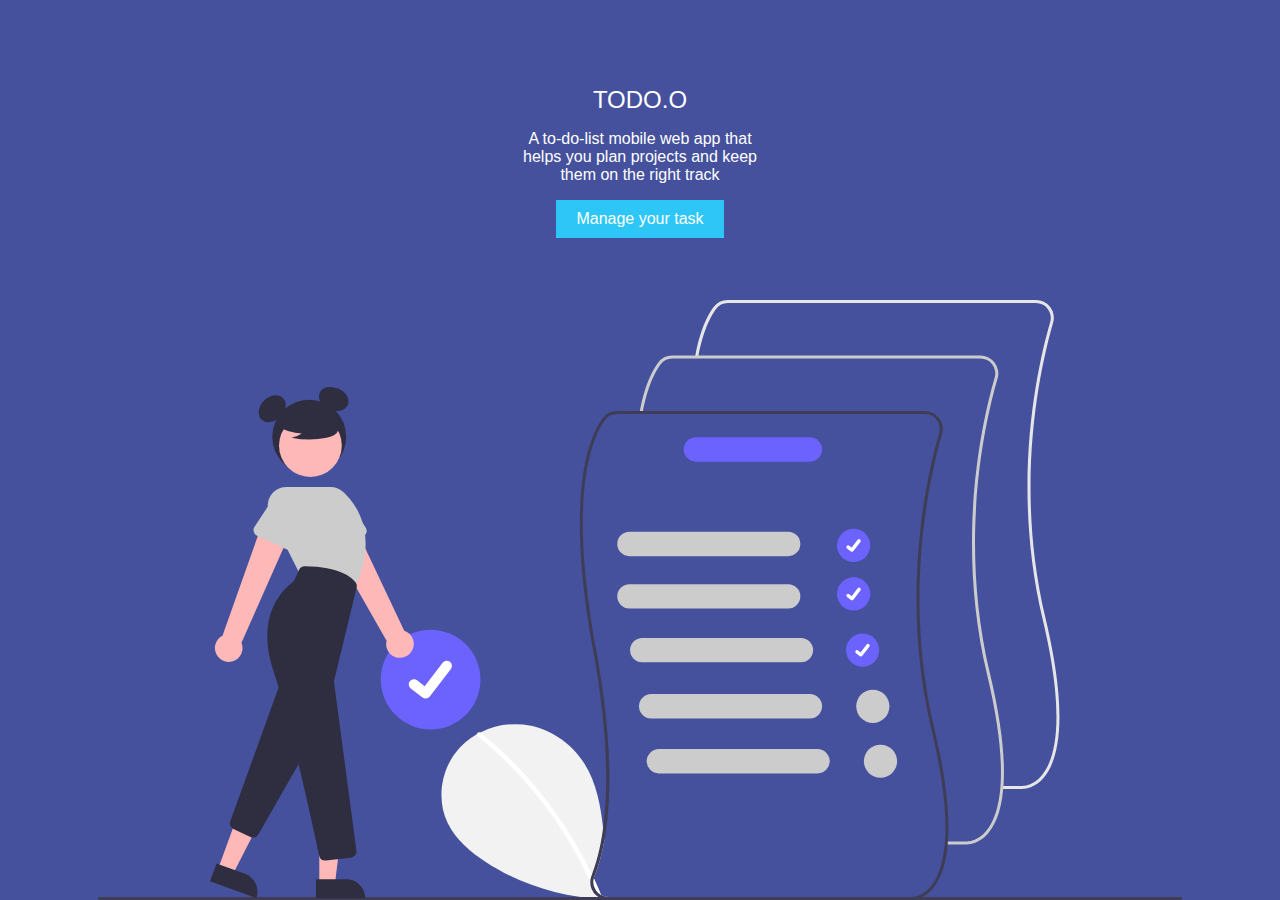
<file: index.html>
<!DOCTYPE html>
<html lang="en">

<head>
    <meta charset="UTF-8">
    <meta name="viewport" content="width=device-width, initial-scale=1.0">
    <title>Document</title>
    <link rel="stylesheet" href="styles/index.css">
    <link rel="stylesheet" href="https://use.fontawesome.com/releases/v5.15.1/css/all.css"
        integrity="sha384-vp86vTRFVJgpjF9jiIGPEEqYqlDwgyBgEF109VFjmqGmIY/Y4HV4d3Gp2irVfcrp" crossorigin="anonymous">

</head>

<body>
    <div class="container">
        <p id="heading">TODO.O</p>
        <div class="paragraph-container">
            <p>A to-do-list mobile web app that helps you plan projects and keep them on the right track</p>
        </div>
        <button><a href="home.html">Manage your task</a></button>
    </div>
    <svg  viewBox="0 0 848.67538 469.44265"><path d="M612.36555,682.31865a207.53414,207.53414,0,0,1-40.54,1.96c-32.66016-1.65-64.78027-11.15-92.23-29.01-12.17041-7.92-23.78027-17.65-30.08008-30.72-8.55029-17.75-5.56006-40.22,6.6499-55.68a56.01494,56.01494,0,0,1,16.14014-13.77c.91992-.52,1.85986-1.02,2.81006-1.5a60.55749,60.55749,0,0,1,33.48-6.13c19.57959,2.14,37.6499,14.1,48.08984,30.81,9.29981,14.9,12.54,32.48,14.4502,50.1.35986,3.32.66992,6.65.96973,9.96a146.37967,146.37967,0,0,1-7.81006,28.06,9.81128,9.81128,0,0,0-.43994,1.36q3,6.51,5.71,13.14a11.55657,11.55657,0,0,0,5.53027,1.4h37.18994Z" transform="translate(-175.66231 -215.27867)" fill="#f2f2f2"/><path d="M568.79524,683.16869a2.03341,2.03341,0,0,1-2.69971-1.06c-.16016-.38-.31006-.76-.47021-1.14q-2.15992-5.25-4.52979-10.4a316.78429,316.78429,0,0,0-88.17041-114.1,1.47787,1.47787,0,0,1-.61963-1.37,2.03241,2.03241,0,0,1,2.81006-1.5,1.92729,1.92729,0,0,1,.41992.26,317.52029,317.52029,0,0,1,44.25977,43.95,322.504,322.504,0,0,1,34.91015,51.66q4.06494,7.5,7.71973,15.21c.48047,1.02.96045,2.05,1.43018,3.07995q3,6.51,5.71,13.14c.03027.07.06006.15.09033.22A1.47968,1.47968,0,0,1,568.79524,683.16869Z" transform="translate(-175.66231 -215.27867)" fill="#fff"/><circle cx="260.50305" cy="297" r="39" fill="#6c63ff"/><path d="M432.29956,527.15627a4.04474,4.04474,0,0,1-2.43372-.80842l-.04353-.03268-9.16526-7.01725a4.07192,4.07192,0,1,1,4.95308-6.46445l5.93657,4.55208,14.029-18.29592a4.07178,4.07178,0,0,1,5.709-.75362l-.08723.11844.08949-.11671a4.07649,4.07649,0,0,1,.75362,5.709l-16.50151,21.52039A4.07356,4.07356,0,0,1,432.29956,527.15627Z" transform="translate(-175.66231 -215.27867)" fill="#fff"/><path d="M1023.147,684.72133H176.853a1.19069,1.19069,0,0,1,0-2.38137h846.294a1.19069,1.19069,0,0,1,0,2.38137Z" transform="translate(-175.66231 -215.27867)" fill="#3f3d56"/><circle cx="165.54584" cy="107.00476" r="28.93994" fill="#2f2e41"/><ellipse cx="312.2682" cy="300.329" rx="11.97515" ry="8.98136" transform="translate(-296.56574 93.49262) rotate(-45)" fill="#2f2e41"/><ellipse cx="360.35876" cy="292.78538" rx="8.98136" ry="11.97515" transform="translate(-226.11098 293.88362) rotate(-66.86956)" fill="#2f2e41"/><path d="M421.79385,489.36573A10.74265,10.74265,0,0,0,415.541,474.126l-41.81616-88.45907L354.59693,399.08l47.1186,82.7347a10.80091,10.80091,0,0,0,20.07832,7.55106Z" transform="translate(-175.66231 -215.27867)" fill="#ffb8b8"/><path d="M383.31437,400.425l-22.20855,9.93087a4.81689,4.81689,0,0,1-6.60409-3.09631l-6.54916-23.35317a13.37737,13.37737,0,0,1,24.45588-10.84991l13.00137,20.38209a4.81688,4.81688,0,0,1-2.09545,6.98643Z" transform="translate(-175.66231 -215.27867)" fill="#ccc"/><path d="M280.74681,498.1357a10.74271,10.74271,0,0,0,7.44458-14.69441l39.60233-89.47208-22.65457-5.706L273.335,478.00558a10.80091,10.80091,0,0,0,7.41184,20.13012Z" transform="translate(-175.66231 -215.27867)" fill="#ffb8b8"/><polygon points="94.289 445.033 105.809 449.227 127.47 406.789 110.467 400.599 94.289 445.033" fill="#ffb8b8"/><path d="M264.972,662.26332h38.53072a0,0,0,0,1,0,0v14.88687a0,0,0,0,1,0,0H279.85884A14.88686,14.88686,0,0,1,264.972,662.26333v0A0,0,0,0,1,264.972,662.26332Z" transform="translate(146.5349 1180.96579) rotate(-159.99348)" fill="#2f2e41"/><path d="M297.20006,635.88967a4.77367,4.77367,0,0,1-2.04387-.45889l-13.23928-6.2709a4.79861,4.79861,0,0,1-2.46853-5.9897L316.81215,519.702a4.81658,4.81658,0,0,1,8.66077-.84149l19.76235,32.93709a4.82207,4.82207,0,0,1,.052,4.86807l-43.88711,76.802A4.84031,4.84031,0,0,1,297.20006,635.88967Z" transform="translate(-175.66231 -215.27867)" fill="#2f2e41"/><circle cx="166.46368" cy="113.91339" r="24.56103" fill="#ffb8b8"/><path d="M376.873,440.86165,333.385,428.9021l-23.12961-46.25868A14.576,14.576,0,0,1,323.2929,361.5488h34.59941a14.557,14.557,0,0,1,9.73013,3.72135c9.28142,8.3145,28.78088,32.2848,9.43874,75.17337Z" transform="translate(-175.66231 -215.27867)" fill="#ccc"/><path d="M322.4327,409.97074l-22.03343-10.31358a4.81687,4.81687,0,0,1-1.97428-7.02163l13.39047-20.22269a13.37737,13.37737,0,0,1,24.19805,11.41336l-6.92414,23.16293a4.81689,4.81689,0,0,1-6.65667,2.98161Z" transform="translate(-175.66231 -215.27867)" fill="#ccc"/><polygon points="173.428 456.629 185.687 456.629 191.52 409.341 173.425 409.342 173.428 456.629" fill="#ffb8b8"/><path d="M346.463,668.40445h38.53073a0,0,0,0,1,0,0v14.88687a0,0,0,0,1,0,0H361.34984A14.88686,14.88686,0,0,1,346.463,668.40447v0A0,0,0,0,1,346.463,668.40445Z" transform="translate(555.82523 1136.40041) rotate(179.99738)" fill="#2f2e41"/><path d="M353.71912,653.88805a4.79132,4.79132,0,0,1-4.69769-3.81439c-3.524-16.60391-21.82634-101.6514-36.11121-145.4588-14.53417-44.57049,10.2183-64.87171,15.32784-68.48853a3.7629,3.7629,0,0,0,1.25282-1.51258l3.7122-8.16606a4.83433,4.83433,0,0,1,4.39715-2.82656h.03006c27.82859.16621,37.184,8.93856,39.91435,12.70277a4.761,4.761,0,0,1,.75368,3.92623l-17.60768,72.64473a3.75009,3.75009,0,0,0-.07291,1.37669L378.136,646.17147a4.81781,4.81781,0,0,1-4.22284,5.42l-19.62855,2.26417A4.92263,4.92263,0,0,1,353.71912,653.88805Z" transform="translate(-175.66231 -215.27867)" fill="#2f2e41"/><path d="M316.31807,313.74325a33.40494,33.40494,0,0,0,19.09068,5.89985,20.47079,20.47079,0,0,1-8.11361,3.338,67.35875,67.35875,0,0,0,27.514.1546,17.80736,17.80736,0,0,0,5.75978-1.97824,7.28919,7.28919,0,0,0,3.55521-4.7547c.60365-3.44852-2.08348-6.58157-4.876-8.69308A35.96737,35.96737,0,0,0,329.02361,301.67c-3.37626.87272-6.75852,2.34726-8.9515,5.05866s-2.84257,6.8915-.75322,9.68353Z" transform="translate(-175.66231 -215.27867)" fill="#2f2e41"/><circle cx="591.50305" cy="192" r="13" fill="#6c63ff"/><path d="M765.87676,412.23787a1.34825,1.34825,0,0,1-.81124-.26947l-.01451-.01089-3.05509-2.33909a1.3573,1.3573,0,1,1,1.651-2.15481l1.97885,1.51736,4.67635-6.09864a1.35725,1.35725,0,0,1,1.903-.25121l-.02908.03948.02983-.0389a1.35883,1.35883,0,0,1,.25121,1.903l-5.50051,7.17346A1.35784,1.35784,0,0,1,765.87676,412.23787Z" transform="translate(-175.66231 -215.27867)" fill="#fff"/><circle cx="591.50305" cy="230" r="13" fill="#6c63ff"/><path d="M765.87676,450.23787a1.34825,1.34825,0,0,1-.81124-.26947l-.01451-.01089-3.05509-2.33909a1.3573,1.3573,0,1,1,1.651-2.15481l1.97885,1.51736,4.67635-6.09864a1.35725,1.35725,0,0,1,1.903-.25121l-.02908.03948.02983-.0389a1.35883,1.35883,0,0,1,.25121,1.903l-5.50051,7.17346A1.35784,1.35784,0,0,1,765.87676,450.23787Z" transform="translate(-175.66231 -215.27867)" fill="#fff"/><circle cx="598.50305" cy="274" r="13" fill="#6c63ff"/><path d="M772.87676,494.23787a1.34825,1.34825,0,0,1-.81124-.26947l-.01451-.01089-3.05509-2.33909a1.3573,1.3573,0,1,1,1.651-2.15481l1.97885,1.51736,4.67635-6.09864a1.35725,1.35725,0,0,1,1.903-.25121l-.02908.03948.02983-.0389a1.35883,1.35883,0,0,1,.25121,1.903l-5.50051,7.17346A1.35784,1.35784,0,0,1,772.87676,494.23787Z" transform="translate(-175.66231 -215.27867)" fill="#fff"/><path d="M899.5214,597.81813c-.13479,0-.21961-.00349-.24924-.00523l-16.13966.00174v-2.3797h16.198c.375.01336,8.02654.22949,15.07646-8.32488,10.50588-12.74905,19.13345-44.30968.57285-122.264-24.95721-104.82061-4.14182-197.42377,5.9658-232.37211a11.60395,11.60395,0,0,0-11.16442-14.8156H668.747a11.65594,11.65594,0,0,0-9.3994,4.78438c-4.28183,5.89-10.15787,17.20518-13.8349,37.665l-2.34194-.42063c3.75663-20.90428,9.82381-32.55237,14.25205-38.64338a14.04138,14.04138,0,0,1,11.32419-5.76508H909.78124a13.984,13.984,0,0,1,13.45058,17.85646c-10.05562,34.76707-30.76324,126.88976-5.93676,231.16018,18.82147,79.05061,9.77327,111.29506-1.13117,124.42465C908.97135,597.37949,901.04648,597.81813,899.5214,597.81813Z" transform="translate(-175.66231 -215.27867)" fill="#e6e6e6"/><path d="M856.0919,641.24763c-.13479,0-.21961-.00349-.24924-.00523l-16.13965.00174v-2.3797h16.198c.37706.01162,8.02654.22949,15.07646-8.32488,10.50588-12.74905,19.13345-44.30968.57285-122.264-24.95721-104.82061-4.14182-197.42377,5.9658-232.37211a11.60395,11.60395,0,0,0-11.16442-14.8156H625.31749a11.65594,11.65594,0,0,0-9.3994,4.78438c-4.28183,5.89-10.15787,17.20518-13.83476,37.665l-2.34222-.42063c3.75677-20.90429,9.82395-32.55238,14.25219-38.64338a14.04138,14.04138,0,0,1,11.32419-5.76508H866.35174a13.984,13.984,0,0,1,13.45058,17.85646c-10.05562,34.76707-30.76324,126.88976-5.93675,231.16018,18.82146,79.05061,9.77326,111.29506-1.13117,124.42465C865.54185,640.809,857.617,641.24763,856.0919,641.24763Z" transform="translate(-175.66231 -215.27867)" fill="#ccc"/><path d="M830.43537,551.15868c-24.83007-104.27-4.12011-196.4,5.93995-231.16a13.99387,13.99387,0,0,0-13.4502-17.86H581.88557a14.03109,14.03109,0,0,0-11.32031,5.76c-9.73,13.38-29.91993,57.75-7.36963,180.52,12.05957,65.68,11.87988,110.46,7.93994,139.96-2.21045,16.61005-5.62012,28.37-8.71045,36.30005l-.32959.84a13.63942,13.63942,0,0,0-1,5.05,13.83428,13.83428,0,0,0,4.52979,10.4,13.24271,13.24271,0,0,0,3.16992,2.2,13.41211,13.41211,0,0,0,3.03027,1.11,13.67578,13.67578,0,0,0,3.27.39H812.41535c.03028,0,.10987.01.25.01,1.52,0,9.4502-.44,16.64014-9.1C840.20539,662.44866,849.2552,630.20867,830.43537,551.15868Zm-2.89013,122.81c-7.04981,8.56-14.69971,8.34-15.06983,8.33H575.09553a11.63613,11.63613,0,0,1-9.63037-5.11,11.36694,11.36694,0,0,1-1.60986-9.43,9.81128,9.81128,0,0,1,.43994-1.36,146.37967,146.37967,0,0,0,7.81006-28.06c5.64013-30.75,6.68994-78.2-6.56983-150.35-22.37988-121.86-2.58984-165.56,6.94971-178.69a11.68138,11.68138,0,0,1,9.40039-4.78H822.92512a11.60377,11.60377,0,0,1,11.16016,14.81c-10.10987,34.95-30.91993,127.56-5.96,232.38C846.68537,629.65868,838.05549,661.21868,827.54524,673.96868Z" transform="translate(-175.66231 -215.27867)" fill="#3f3d56"/><path d="M715.9248,415.679h-124.186a9.51879,9.51879,0,1,1,0-19.03758h124.186a9.51879,9.51879,0,1,1,0,19.03758Z" transform="translate(-175.66231 -215.27867)" fill="#ccc"/><path d="M715.9248,456.679h-124.186a9.51879,9.51879,0,1,1,0-19.03758h124.186a9.51879,9.51879,0,1,1,0,19.03758Z" transform="translate(-175.66231 -215.27867)" fill="#ccc"/><path d="M725.9248,498.679h-124.186a9.51879,9.51879,0,1,1,0-19.03758h124.186a9.51879,9.51879,0,1,1,0,19.03758Z" transform="translate(-175.66231 -215.27867)" fill="#ccc"/><path d="M732.9248,542.679h-124.186a9.51879,9.51879,0,1,1,0-19.03758h124.186a9.51879,9.51879,0,1,1,0,19.03758Z" transform="translate(-175.66231 -215.27867)" fill="#ccc"/><path d="M732.97746,341.76923h-89.2387a9.5188,9.5188,0,1,1,0-19.03759h89.2387a9.51879,9.51879,0,1,1,0,19.03759Z" transform="translate(-175.66231 -215.27867)" fill="#6c63ff"/><circle cx="606.50305" cy="317.88152" r="13" fill="#ccc"/><path d="M738.9248,585.679h-124.186a9.51879,9.51879,0,1,1,0-19.03758h124.186a9.51879,9.51879,0,1,1,0,19.03758Z" transform="translate(-175.66231 -215.27867)" fill="#ccc"/><circle cx="612.50305" cy="360.88152" r="13" fill="#ccc"/></svg>
</body>

</html>
</file>
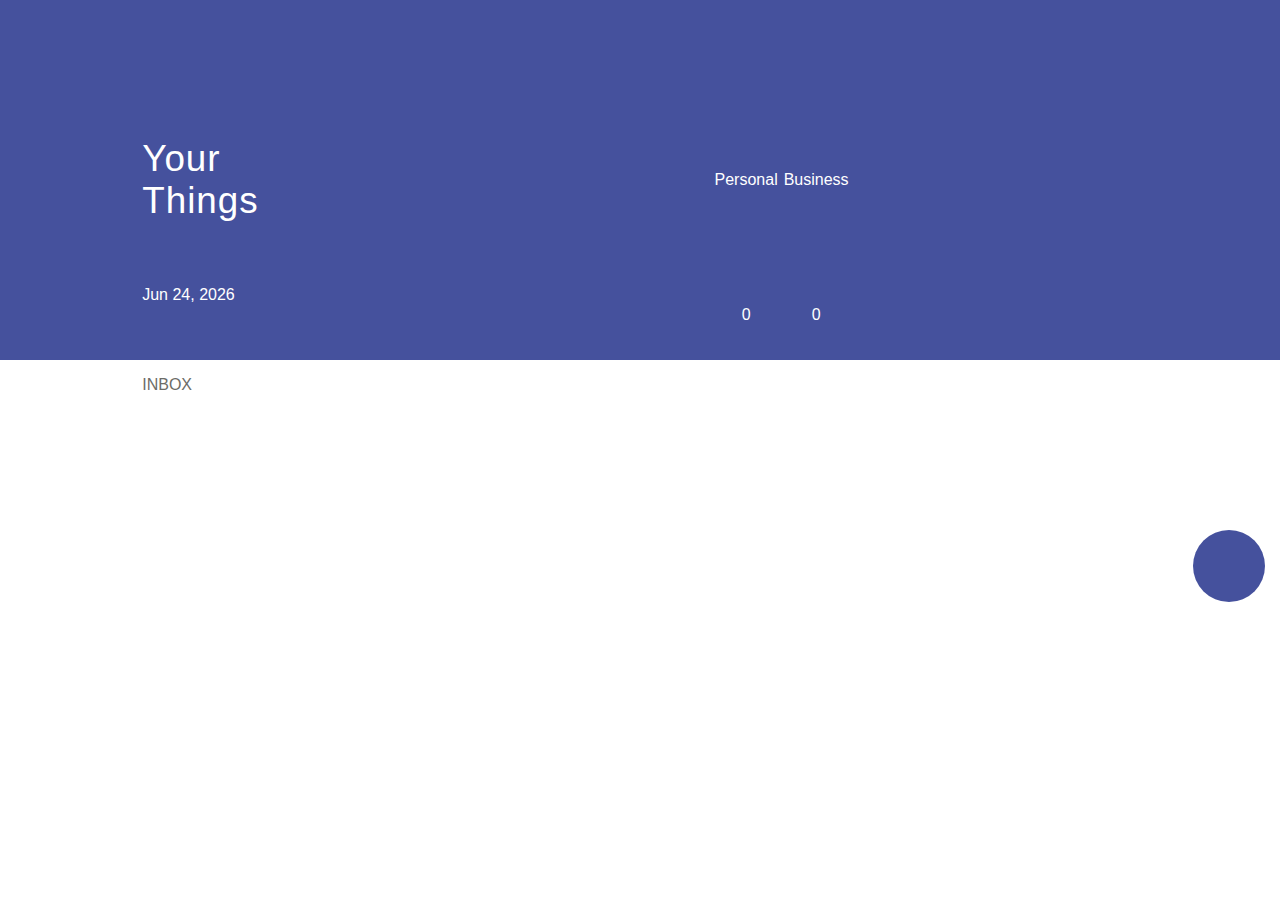
<file: home.html>
<!DOCTYPE html>
<html lang="en">

<head>
    <meta charset="UTF-8">
    <meta name="viewport" content="width=device-width, initial-scale=1.0">
    <title>Document</title>
    <link rel="stylesheet" href="styles/home.css">
    <link rel="stylesheet" href="styles/random.css">
    <link rel="stylesheet" href="styles/menu.css">
    <link rel="stylesheet" href="styles/settings.css">
    <link rel="stylesheet" href="https://use.fontawesome.com/releases/v5.15.1/css/all.css"
        integrity="sha384-vp86vTRFVJgpjF9jiIGPEEqYqlDwgyBgEF109VFjmqGmIY/Y4HV4d3Gp2irVfcrp" crossorigin="anonymous">

</head>

<body>
    <div id="body1">
        <div class="biggest-container">
            <div class="bigger-container">
                <div class="empty-container"></div>
                <div class="big-container">
                    <div class="container-1">
                        <i class="fas fa-bars " id="menubars"></i>
                    </div>
                    <div class="container-2">
                        <p id="things">Your <br />Things</p>
                    </div>
                    <div class="container-3">
                        <p id="date"></p>
                    </div>
                </div>
                <div class="big-container-2">
                    <div id="first-row">
                        <div class="inner-first-row">
                            <p>Personal</p>
                        </div>
                        <div class="inner-second-row">
                            <p>Business</p>
                        </div>
                    </div>
                    <div id="second-row">
                        <p id="count">0</p>
                        <p id="counter">0</p>
                    </div>
                </div>
            </div>
            <div class="container-4">
                <div class="inbox-container" id="fourth">
                    <p>INBOX</p>
                    <div class="inbox-inner-container" id="inboxinnercontainer">
                        <input type="text" name="" id="edit">
                    </div>

                </div>
            </div>
        </div>
        <div class="container-5">
            <div class="color-circle-container">
                <p class="color-circle" id="circler"><i class="fas fa-plus" id="circle-icon"></i></p>
            </div>
        </div>
    </div>
    <!-- second page -->
    <div id="body2">
        <div class="big-new-container">
            <header>
                <i class="far fa-times-circle" id="close"></i>
            </header>
            <div class="input-container-1">
                <input type="text" name="" id="text" placeholder="Enter a new task">
            </div>
            <div class="input-container-3">
                <input type="date" name="" id="date">
            </div>
            <div class="input-container-2" id="radiogeneral">
                <div class="radio-container" id="radio1" data-id="1">
                    <div class="radio" id="inner1"></div>
                </div>
                <div class="radio-container" id="radio2" data-id="2">
                    <div class="radio" id="inner2"></div>
                </div>
            </div>
            <div class="button-container">
                <div class="button-inner-container">
                    <button class="new-task" id="newtask">New task</button>
                </div>
            </div>
        </div>
    </div>
    <!-- menu-page -->
    <div class="menu-container" id="menupage">
        <header>
            <i class="fas fa-times time-icon" id="menutimes"></i>
        </header>
        <div class="profile-container">
            <svg xmlns="http://www.w3.org/2000/svg" xmlns:xlink="http://www.w3.org/1999/xlink"
                id="457bf273-24a3-4fd8-a857-e9b918267d6a" data-name="Layer 1" width="698" height="698"
                viewBox="0 0 698 698">
                <defs>
                    <linearGradient id="b247946c-c62f-4d08-994a-4c3d64e1e98f" x1="349" y1="698" x2="349"
                        gradientUnits="userSpaceOnUse">
                        <stop offset="0" stop-color="gray" stop-opacity="0.25" />
                        <stop offset="0.54" stop-color="gray" stop-opacity="0.12" />
                        <stop offset="1" stop-color="gray" stop-opacity="0.1" />
                    </linearGradient>
                </defs>
                <title>profile pic</title>
                <g opacity="0.5">
                    <circle cx="349" cy="349" r="349" fill="url(#b247946c-c62f-4d08-994a-4c3d64e1e98f)" />
                </g>
                <circle cx="349.68" cy="346.77" r="341.64" fill="#f5f5f5" />
                <path
                    d="M601,790.76a340,340,0,0,0,187.79-56.2c-12.59-68.8-60.5-72.72-60.5-72.72H464.09s-45.21,3.71-59.33,67A340.07,340.07,0,0,0,601,790.76Z"
                    transform="translate(-251 -101)" fill="#6c63ff" />
                <circle cx="346.37" cy="339.57" r="164.9" fill="#333" />
                <path
                    d="M293.15,476.92H398.81a0,0,0,0,1,0,0v84.53A52.83,52.83,0,0,1,346,614.28h0a52.83,52.83,0,0,1-52.83-52.83V476.92a0,0,0,0,1,0,0Z"
                    opacity="0.1" />
                <path
                    d="M296.5,473h99a3.35,3.35,0,0,1,3.35,3.35v81.18A52.83,52.83,0,0,1,346,610.37h0a52.83,52.83,0,0,1-52.83-52.83V476.35A3.35,3.35,0,0,1,296.5,473Z"
                    fill="#fdb797" />
                <path d="M544.34,617.82a152.07,152.07,0,0,0,105.66.29v-13H544.34Z" transform="translate(-251 -101)"
                    opacity="0.1" />
                <circle cx="346.37" cy="372.44" r="151.45" fill="#fdb797" />
                <path d="M489.49,335.68S553.32,465.24,733.37,390l-41.92-65.73-74.31-26.67Z"
                    transform="translate(-251 -101)" opacity="0.1" />
                <path d="M489.49,333.78s63.83,129.56,243.88,54.3l-41.92-65.73-74.31-26.67Z"
                    transform="translate(-251 -101)" fill="#333" />
                <path
                    d="M488.93,325a87.49,87.49,0,0,1,21.69-35.27c29.79-29.45,78.63-35.66,103.68-69.24,6,9.32,1.36,23.65-9,27.65,24-.16,51.81-2.26,65.38-22a44.89,44.89,0,0,1-7.57,47.4c21.27,1,44,15.4,45.34,36.65.92,14.16-8,27.56-19.59,35.68s-25.71,11.85-39.56,14.9C608.86,369.7,462.54,407.07,488.93,325Z"
                    transform="translate(-251 -101)" fill="#333" />
                <ellipse cx="194.86" cy="372.3" rx="14.09" ry="26.42" fill="#fdb797" />
                <ellipse cx="497.8" cy="372.3" rx="14.09" ry="26.42" fill="#fdb797" />
            </svg>
        </div>
        <div class="paragraph-avatar">
            <span id="avatar-semi-paragraph">Hi!,dear</span>
        </div>
        <div class="info-big-container">
            <div class="info-container">
                <div class="info-small-container">
                    <i class="fas fa-grip-horizontal info"></i>
                </div>
                <div class="info-small-container">
                    <p class="categories paragraph-style" id="categorylist">Categories</p>
                </div>
                <div class="container" id="firsthide">
                </div>
                <div class="container" id="secondhide">
                    <p class="inner-paragraph-style" id="spanbusiness">Business</p>
                    <p class="inner-paragraph-style"  id="spanpersonal">Personal</p>
                </div>
                <div class="info-small-container">
                    <i class="fas fa-grip-horizontal info"></i>
                </div>
                <div class="info-small-container">
                    <p class="completed paragraph-style">Completed</p>
                </div>
                <div class="info-small-container">
                    <i class="fas fa-cogs info"></i>
                </div>
                <div class="info-small-container">
                    <p class="settings paragraph-style" id="settings">Settings</p>
                </div>
            </div>
        </div>
    </div>
    <!-- settings page -->
    <div class="settings-container" id="settingpage">
        <div class="header">
            <i class="fas fa-times" id="menutime"></i>
        </div>
        <div class="center-container">
            <p id="reset">Reset</p>
        </div>
    </div>
    <script src="index.js"></script>
</body>

</html>
</file>
<file: styles/index.css>
html{
    font-size: 16px;
}
body{
    margin: 0;
    padding: 0;
    display: flex;
    flex-direction: column;
    justify-content: center;
    align-items: center;
    background-color: #45519d;
    height: 100vh;
    font-family: -apple-system, BlinkMacSystemFont, 'Segoe UI', Roboto, Oxygen, Ubuntu, Cantarell, 'Open Sans', 'Helvetica Neue', sans-serif;
}
.container{
    height: 50vh;
    display: flex;
    flex-direction: column;
    justify-content: center;
    align-items: center;
}
#heading{
    font-size: 1.5rem;
    margin-bottom: 0;
}
p{
    color: white;
    font-size: 1rem;
    text-align: center;
}
.paragraph-container{
    width: 250px;
}
svg{
    width: 100%;
    height: 100%;
}
button{
    background-color: #2dc6f7;
    border: none;
    outline: 0;
    font-size: 1rem;
    padding: 10px 20px;
}
button:focus{
    border: none;
    outline: 0;
}
a{
    text-decoration: none;
    color: white;
}
</file>
<file: styles/home.css>
html {
    font-size: 16px;
    --margin: 0;
    --padding: 0;
}

body {
    margin: var(--margin);
    padding: var(--padding);
    height: 100vh;
    font-family: -apple-system, BlinkMacSystemFont, 'Segoe UI', Roboto, Oxygen, Ubuntu, Cantarell, 'Open Sans', 'Helvetica Neue', sans-serif;
}

.biggest-container {
    display: grid;
    grid-template-rows: 40vh auto 10vh;
}

.bigger-container {
    display: grid;
    grid-template-columns: 1fr 4fr 4fr;
    background-color: #45519d;
    color: white;
}

.big-container {
    display: grid;
    grid-template-rows: 10vh 20vh 10vh;

}

.big-container-2 {
    display: grid;
    grid-template-rows: 10vh 20vh 10vh;

}

.container-2 {
    display: flex;
    align-items: center;

}

.container-4 {
    display: grid;
    grid-template-columns: 1fr 8fr;
    color: #6c6c67;
}

.container-1 {
    display: flex;
    flex-direction: row;
    align-items: center;
}

#things {
    font-size: 2.3rem;
    letter-spacing: 1px;
    margin: var(--margin);
}

#first-row {
    grid-row: 2/3;
    display: grid;
    grid-template-columns: repeat(2, 70px);
}

#second-row {
    grid-row: 3/3;
    display: grid;
    grid-template-columns: repeat(2, 70px);
}

.inner-first-row {
    display: flex;
    justify-content: center;
    align-items: center;
}

.inner-second-row {
    display: flex;
    justify-content: center;
    align-items: center;
}

.inbox-container {
    grid-column: 2/2;
}

.container-5 {
    display: grid;
    grid-template-columns: 1fr 8fr;
}

.complete-container {
    grid-column: 2/2;
    color: #6c6c67;

}

.color-circle-container {
    grid-column: 2/2;
    display: flex;
    justify-content: flex-end;
}


.inbox-box {
    display: grid;
    grid-template-columns:  200px 100px;
}

.paragraph {
    margin-left: 10px;
    display: flex;
    justify-content: center;
    flex-direction: column;
}

.color-circle {
    width: 70px;
    height: 70px;
    border-radius: 50%;
    border: 1px solid transparent;
    display: flex;
    justify-content: center;
    align-items: center;
    margin: 0;
    background-color: #45519d;
    margin-right: 15px;
}

#circle-icon {
    color: white;
    font-size: 1.5rem;
}
#count{
    display: flex;
    justify-content: center;
    align-items: center;
}
#counter{
    display: flex;
    justify-content: center;
    align-items: center;
}
#ruler{
    border: none;
    border-bottom: 1px solid black;
    width: 30%;
    margin-top: 20px;
}
.create-new-task{
       display: grid;
       grid-template-columns: 2fr 8fr 2fr;
    margin-top: 20px;
}
#checkbox{
    width: 30px;
    height: 30px;
    border: 3px solid lightgray;
    border-radius: 50%;
}
#span{
    margin-left: 10px;
    color: #000000;
    display: flex;
    align-items: center;
    font-size: 1.5rem;
}
.span{
    margin-left: 10px;
    color: #000000;
    display: flex;
    align-items: center;
    font-size: 1.5rem;
}
.inbox-inner-container{
    display: flex;
    flex-direction: column;
}
#checkcircle{
    font-size: 1rem;
}
#trashstyle{
    font-size: 1.5rem;
    display: flex;
    justify-content: center;
    align-items: center;
}
</file>
<file: styles/random.css>
#body2{
    display: none;
    flex-direction: column;
    justify-content: center;
    align-items: center;
    height: 100vh;
    margin: 0;
    padding: 0;
}
.big-new-container{
      display: flex;
      flex-direction: column;
      height: 100vh;
}
input[type="text"]{
    border: none;
    font-size: 1.5rem;
}
.input-container-1{
    display: flex;
    flex-direction: column;
    justify-content: flex-end;
    align-items: center;
    height: 40vh;
    width: 100%;
}
.input-container-3{
    display: flex;
    /* flex-direction: column;
    justify-content: flex-end; */
    align-items: center;
    height: 30vh;
}
.input-container-2{
    display: flex;
    align-items: center;
    justify-content: space-between;
    height: 10vh;
    width: 40%;
}
input[type="date"]{
    border: 3px solid lightgray;
    padding: 15px 10px;
    border-radius: 30px;
    font-size: 1rem;
    outline: 0;
}
.radio{
    height: 0px;
    width: 0px;
    border-radius: 50%;
    border: 7px solid lightgray;
}
input:focus{
    border: none;
    outline: 0;
}
.radio-container{
    height: 30px;
    width: 30px;
    border: 2px solid lightgray;
    border-radius: 50%;
    display: flex;
    justify-content: center;
    align-items: center;
}
.new-task{
    width: 80%;
    /* padding: 15px 0px; */
    border-radius: 40px;
    background-color: #45519d;
    border: 1px solid transparent;
    outline: 0;
    color: white;
    font-size: 1.1rem;
    height: 10vh;
    grid-column: 2/2;
}
.new-task:focus{
    border: 1px solid transparent;
    outline: 0;
}
.button-container{
    display: grid;
    grid-template-columns: 20% 80%;
    grid-template-rows: 10vh 20vh;
    height: 30vh;
}
.button-inner-container{
   grid-column: 2/2;
   grid-row: 2/2;
   display: flex;
   justify-content: flex-end;
   align-items: center;
}
header{
    display: flex;
    justify-content: flex-end;
    align-items: center;
    height: 15vh;
}
#close{
    font-size: 2rem;
     color: #45519d;
}
</file>
<file: styles/menu.css>
.menu-container{
    width: 100%;
    height: 100vh;
    background-color: #45519d;
    display: none;
}
.profile-container{
    display: flex;
    flex-direction: column;
    justify-content: center;
    align-items: center;
    height: 20vh;
}
svg{
    width: 100px;
    height: 100px;
}
.paragraph-avatar{
    display: flex;
    justify-content: center;
    align-items: center;
    height: 10vh;
}
#avatar-semi-paragraph{
    font-size: 2rem;
    color: white;
}
.info-container{
    display: grid;
    grid-template-columns: 4fr 8fr;
    grid-template-rows: repeat(4,11vh);
}
.info-big-container{
    width: 60%;
    display: flex;
    justify-content: center;
    align-items: center;
}
.info-small-container{
    display: flex;
    justify-content: center;
    align-items: center;
    color: white;
}
.info{
    font-size: 1.5rem;
    color: white;
}
.paragraph-style{
    font-size: 1.3rem;
}
.time-icon{
    color: white;
    font-size: 1.6rem;
    margin: 20px;
}
header{
    display: flex;
    justify-content: flex-end;
    align-items: center;
}
ul{
    padding: 0;
    margin: 0;
}
 li{
    display: none;
    margin: 0px;

}
.inner-paragraph-style{
    color: white;
    font-size: 1.3rem;
    margin: 0;
    margin-left: 20px;
    margin-bottom: 5px;
}
.container{
    display: none;
}
</file>
<file: styles/settings.css>
.settings-container{
    width: 100%;
    height: 100vh;
    background-color: #45519d;
    display: none;
}
.header{
    height: 10vh;
    display: flex;
    justify-content: flex-end;
    align-items: center;
}
#menutime{
    font-size: 2rem;
    margin-right: 20px;
    color: white;
}
.center-container{
    display: flex;
    justify-content: center;
    align-items: center;
    color: white;
    height: 70vh;
}
#reset{
    font-size: 2.5rem;
}
</file>
